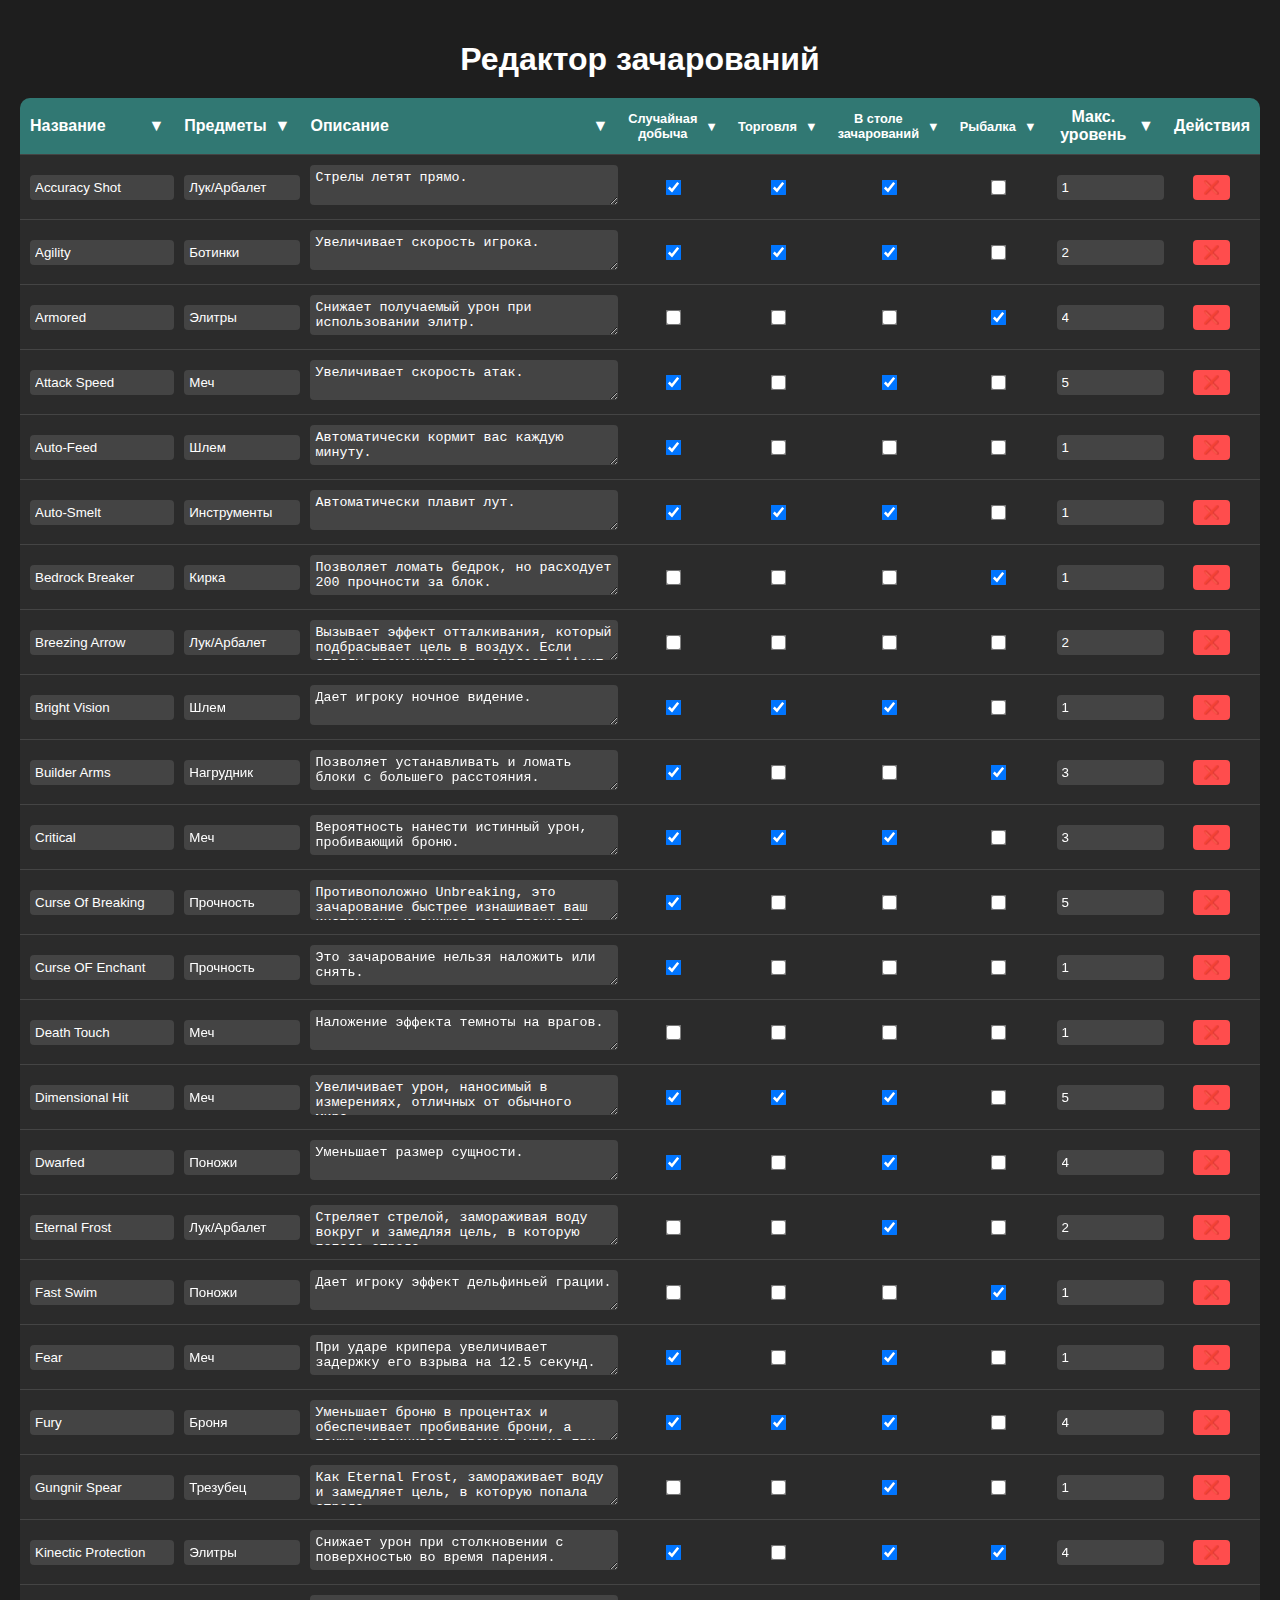
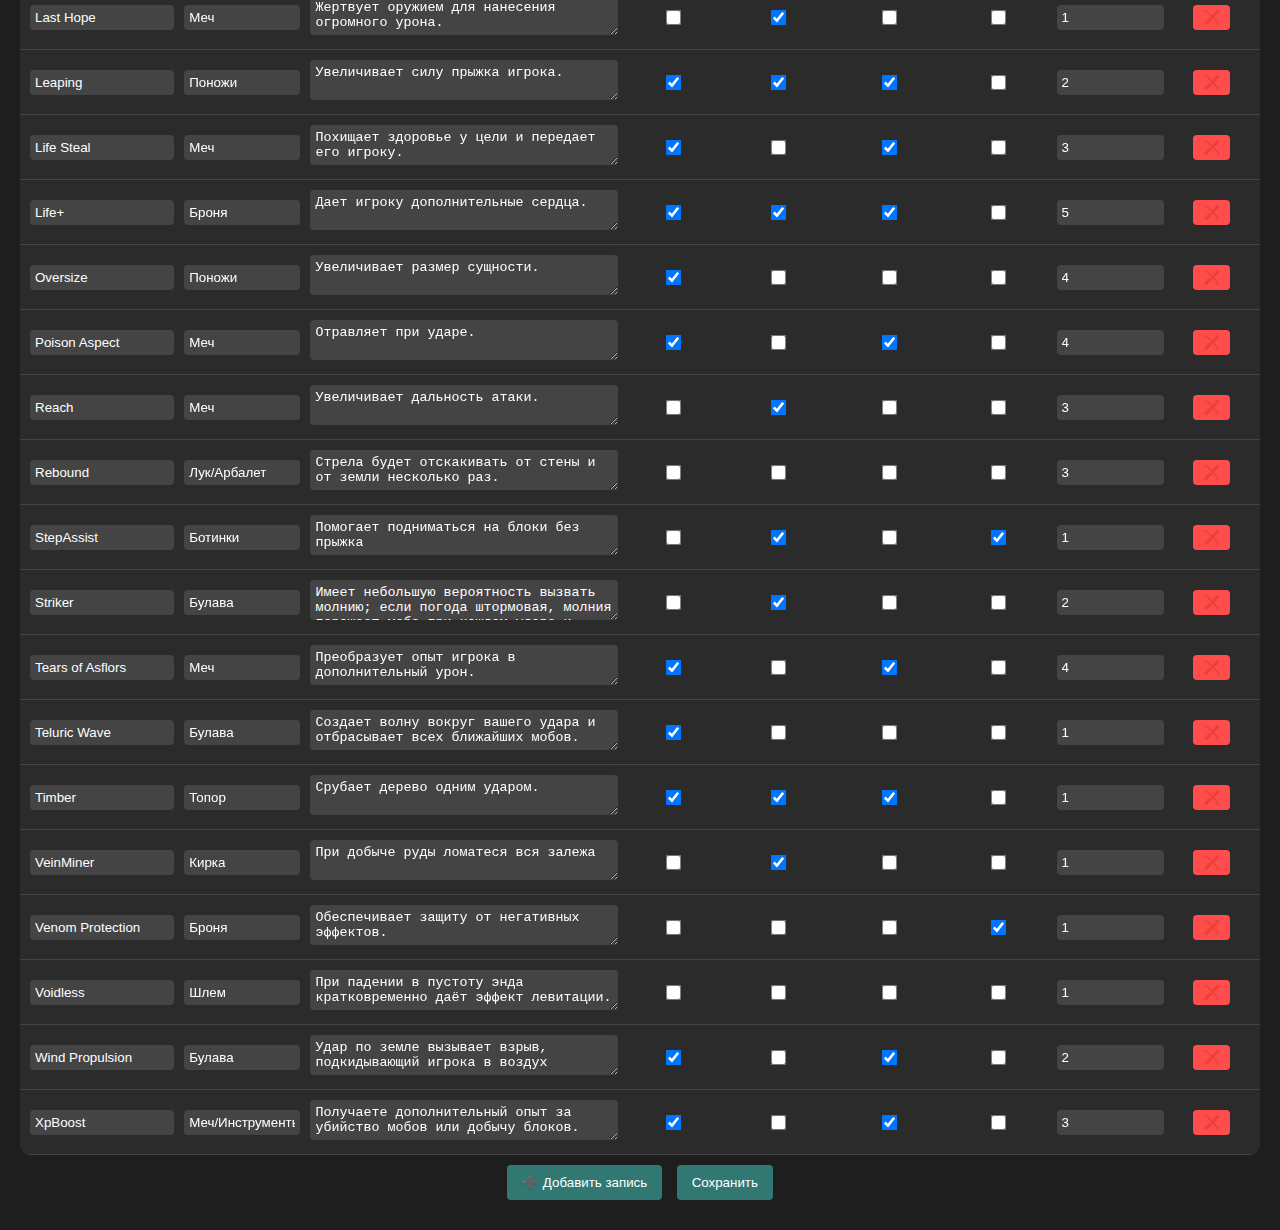
<file: templates/enchants-editor.html>
<!DOCTYPE html>
<html lang="ru">
<head>
  <meta charset="UTF-8">
  <meta name="viewport" content="width=device-width, initial-scale=1.0">
  <link rel="icon" href="static/images/logotypes/simple-logo.png" type="image/x-icon">
  <title>Редактор зачарований</title>
  <style>
    body {
      background-color: #1e1e1e;
      color: white;
      font-family: 'Nunito', Arial, sans-serif;
      margin: 0;
      padding: 20px;
    }
    h1 {
      text-align: center;
      margin-bottom: 20px;
    }
    .content {
      overflow-x: auto;
    }
    table {
      width: 100%;
      border-collapse: collapse;
      background: #2b2b2b;
      border-radius: 10px;
      overflow: hidden;
    }
    th, td {
      padding: 10px;
      border-bottom: 1px solid #444;
      text-align: left;
    }
    th {
      background: #317873;
      cursor: pointer;
      user-select: none;
    }
    th:hover {
      background: #62a89f;
    }
    .th-content {
      display: flex;
      align-items: center;
      justify-content: space-between;
    }
    .sort-icon {
      transition: transform 0.3s;
      margin-left: 8px;
    }
    input[type="text"], input[type="number"], textarea {
      width: 100%;
      padding: 5px;
      border: none;
      border-radius: 4px;
      background: #444;
      color: white;
    }
    input[type="checkbox"] {
      transform: scale(1.2);
    }
    .action-btn {
      background: #ff4d4d;
      border: none;
      border-radius: 4px;
      color: white;
      padding: 5px 10px;
      cursor: pointer;
    }
    .add-btn, .save-btn {
      background: #317873;
      border: none;
      border-radius: 4px;
      color: white;
      padding: 10px 15px;
      margin: 10px 5px;
      cursor: pointer;
    }
    .add-btn:hover, .save-btn:hover {
      background: #62a89f;
    }
    #save-indicator {
      position: fixed;
      bottom: 10px;
      right: 10px;
      background: #4CAF50;
      padding: 10px;
      border-radius: 5px;
      display: none;
    }
    /* Настройка ширины столбцов */
    th:nth-child(1), td:nth-child(1) { width: 15%; }
    th:nth-child(2), td:nth-child(2) { width: 10%; }
    th:nth-child(3), td:nth-child(3) { width: 40%; }
    th:nth-child(4), td:nth-child(4) { width: 5%; text-align: center; font-size: 0.8em; }
    th:nth-child(5), td:nth-child(5) { width: 5%; text-align: center; font-size: 0.8em; }
    th:nth-child(6), td:nth-child(6) { width: 5%; text-align: center; font-size: 0.8em; }
    th:nth-child(7), td:nth-child(7) { width: 5%; text-align: center; font-size: 0.8em; }
    th:nth-child(8), td:nth-child(8) { width: 10%; text-align: center; }
    th:nth-child(9), td:nth-child(9) { width: 5%; text-align: center; } /* Колонка "Действия" */
  </style>
</head>
<body>
  <h1>Редактор зачарований</h1>
  <div class="content">
    <table id="editorTable">
      <thead>
        <tr>
          <th onclick="sortTable(0, this)">
            <div class="th-content">
              Название <span class="sort-icon">▼</span>
            </div>
          </th>
          <th onclick="sortTable(1, this)">
            <div class="th-content">
              Предметы <span class="sort-icon">▼</span>
            </div>
          </th>
          <th onclick="sortTable(2, this)">
            <div class="th-content">
              Описание <span class="sort-icon">▼</span>
            </div>
          </th>
          <th onclick="sortTable(3, this)">
            <div class="th-content">
              Случайная добыча <span class="sort-icon">▼</span>
            </div>
          </th>
          <th onclick="sortTable(4, this)">
            <div class="th-content">
              Торговля <span class="sort-icon">▼</span>
            </div>
          </th>
          <th onclick="sortTable(5, this)">
            <div class="th-content">
              В столе зачарований <span class="sort-icon">▼</span>
            </div>
          </th>
          <th onclick="sortTable(6, this)">
            <div class="th-content">
              Рыбалка <span class="sort-icon">▼</span>
            </div>
          </th>
          <th onclick="sortTable(7, this)">
            <div class="th-content">
              Макс. уровень <span class="sort-icon">▼</span>
            </div>
          </th>
          <th>Действия</th>
        </tr>
      </thead>
      <tbody>
        <!-- Строки будут добавляться динамически -->
      </tbody>
    </table>
  </div>
  <div style="text-align:center;">
    <button class="add-btn" onclick="addRow()">➕ Добавить запись</button>
    <button class="save-btn" onclick="saveData()">Сохранить</button>
  </div>
  <div id="save-indicator">Сохранено ✅</div>

  <script>
    // Функция debounce для откладывания вызова автосейва
    function debounce(func, wait) {
      let timeout;
      return function(...args) {
        clearTimeout(timeout);
        timeout = setTimeout(() => {
          func.apply(this, args);
        }, wait);
      };
    }

    let enchantments = [];

    // Отображение соответствия между индексом столбца и полем объекта
    const fieldMapping = {
      0: 'name',
      1: 'items',
      2: 'description',
      3: 'randomDrop',
      4: 'trade',
      5: 'enchantingTable',
      6: 'fishing',
      7: 'maxLevel'
    };

    // Загрузка данных с сервера или использование образцов
    async function loadData() {
      try {
        const response = await fetch('/static/data/json/enchantments.json');
        if (response.ok) {
          enchantments = await response.json();
        } else {
          console.error('Ошибка загрузки данных, используются образцы.');
          loadSampleData();
        }
      } catch (error) {
        console.error('Ошибка загрузки данных:', error);
        loadSampleData();
      }
      renderTable();
    }

    function loadSampleData() {
      enchantments = [
        { name: 'Accuracy Shot', items: 'Лук/Арбалет', description: 'Стрелы летят прямо.', randomDrop: true, trade: true, enchantingTable: true, fishing: false, maxLevel: 3 },
        { name: 'Agility', items: 'Ботинки', description: 'Увеличивает скорость игрока.', randomDrop: true, trade: false, enchantingTable: true, fishing: false, maxLevel: 5 },
        { name: 'Armored', items: 'Элитры', description: 'Уменьшает урон при использовании элитр.', randomDrop: false, trade: false, enchantingTable: false, fishing: false, maxLevel: 4 }
      ];
    }

    // Отрисовка таблицы
    function renderTable() {
      const tbody = document.querySelector('#editorTable tbody');
      tbody.innerHTML = '';
      enchantments.forEach((ench, index) => {
        const row = document.createElement('tr');
        row.dataset.index = index;
        row.innerHTML = `
          <td><input type="text" value="${ench.name}" onchange="updateEnchantment(${index}, 'name', this.value)"></td>
          <td><input type="text" value="${ench.items}" onchange="updateEnchantment(${index}, 'items', this.value)"></td>
          <td><textarea rows="2" onchange="updateEnchantment(${index}, 'description', this.value)">${ench.description}</textarea></td>
          <td style="text-align: center;">
            <input type="checkbox" ${ench.randomDrop ? 'checked' : ''} onchange="updateEnchantment(${index}, 'randomDrop', this.checked)">
          </td>
          <td style="text-align: center;">
            <input type="checkbox" ${ench.trade ? 'checked' : ''} onchange="updateEnchantment(${index}, 'trade', this.checked)">
          </td>
          <td style="text-align: center;">
            <input type="checkbox" ${ench.enchantingTable ? 'checked' : ''} onchange="updateEnchantment(${index}, 'enchantingTable', this.checked)">
          </td>
          <td style="text-align: center;">
            <input type="checkbox" ${ench.fishing ? 'checked' : ''} onchange="updateEnchantment(${index}, 'fishing', this.checked)">
          </td>
          <td>
            <input type="number" value="${ench.maxLevel}" min="1" onchange="updateEnchantment(${index}, 'maxLevel', this.value)">
          </td>
          <td>
            <button class="action-btn" onclick="deleteRow(${index})">❌</button>
          </td>
        `;
        tbody.appendChild(row);
      });
    }

    // Обновление значения в объекте enchantments
    function updateEnchantment(index, field, value) {
      if (field === 'maxLevel') {
        enchantments[index][field] = parseInt(value);
      } else {
        enchantments[index][field] = value;
      }
    }

    // Добавление новой записи
    function addRow() {
      enchantments.push({
        name: 'Новое зачарование',
        items: '',
        description: '',
        randomDrop: false,
        trade: false,
        enchantingTable: false,
        fishing: false,
        maxLevel: 1
      });
      renderTable();
    }

    // Удаление записи
    function deleteRow(index) {
      if (confirm('Удалить эту запись?')) {
        enchantments.splice(index, 1);
        renderTable();
      }
    }

    // Сохранение данных на сервере
    async function saveData() {
      try {
        const response = await fetch('/save_enchants', {
          method: 'POST',
          headers: { 'Content-Type': 'application/json' },
          body: JSON.stringify(enchantments)
        });
        if (response.ok) {
          const indicator = document.getElementById('save-indicator');
          indicator.style.display = 'block';
          setTimeout(() => indicator.style.display = 'none', 2000);
        } else {
          console.error('Ошибка сохранения данных:', response.statusText);
        }
      } catch (error) {
        console.error('Ошибка при сохранении данных:', error);
      }
    }

    // Сортировка таблицы по клику на заголовок
    function sortTable(n, th) {
      let dir = th.dataset.order === 'asc' ? 'desc' : 'asc';
      th.dataset.order = dir;
      document.querySelectorAll(".sort-icon").forEach(icon => icon.textContent = "▼");
      th.querySelector(".sort-icon").textContent = dir === "asc" ? "▼" : "▲";
      
      const field = fieldMapping[n];
      enchantments.sort((a, b) => {
        let x = a[field];
        let y = b[field];
        if (typeof x === 'boolean' && typeof y === 'boolean') {
          x = x ? 1 : 0;
          y = y ? 1 : 0;
        }
        if (field === 'maxLevel') {
          x = parseInt(x);
          y = parseInt(y);
        }
        if (typeof x === 'string' && typeof y === 'string') {
          return dir === "asc" ? x.localeCompare(y) : y.localeCompare(x);
        }
        return dir === "asc" ? x - y : y - x;
      });
      renderTable();
    }

    // Инициализация загрузки данных при загрузке страницы
    document.addEventListener('DOMContentLoaded', loadData);

    // Создаем дебаунс-версию функции saveData для автосейва (500 мс)
    const autoSaveDebounced = debounce(saveData, 500);

    // Автосохранение при потере фокуса (blur) от любого input, textarea или select
    document.addEventListener('blur', function(e) {
      if (e.target.matches('input, textarea, select')) {
        autoSaveDebounced();
      }
    }, true);

    // Также автосохранение при событии change
    document.addEventListener('change', function(e) {
      if (e.target.matches('input, textarea, select')) {
        autoSaveDebounced();
      }
    });
  </script>
</body>
</html>
</file>
